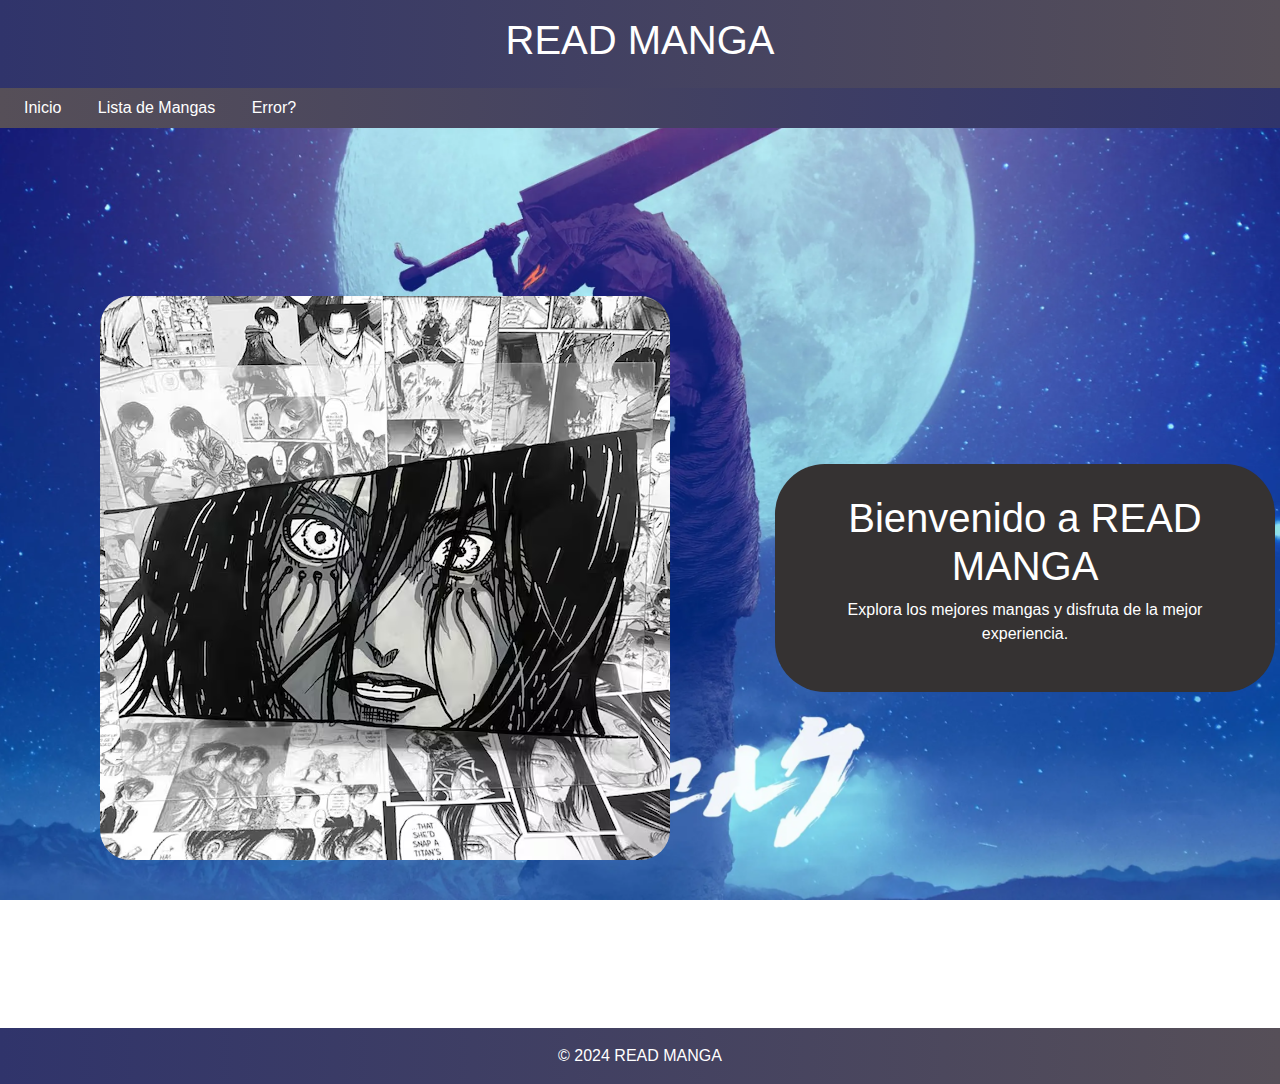
<file: index.html>
<!DOCTYPE html>
<html lang="en">
<head>
    <meta charset="UTF-8">
    <meta name="viewport" content="width=device-width, initial-scale=1.0">
    <title>READ MANGA</title>
    <link href="https://cdn.jsdelivr.net/npm/bootstrap@5.3.0/dist/css/bootstrap.min.css" rel="stylesheet">
    <link rel="stylesheet" href="style.css">
</head>
<body>
    <header>
        <h1>READ MANGA</h1>
    </header>
    <nav>
        <a href="index.html">Inicio</a>
        <a href="mangas.html">Lista de Mangas</a>
        <a href="contacto.html">Error?</a>
    </nav>
    <div class="index-grid">
        <div class="image-content">
            <img src="img/Fondo/shingeki.avif" alt="Imagen de ejemplo">
        </div>

        <div class="text-content">
            <h1>Bienvenido a READ MANGA</h1>
            <p>Explora los mejores mangas y disfruta de la mejor experiencia.</p>
        </div>
    </div>

    <footer>© 2024 READ MANGA</footer>
</body>
</html>
</file>
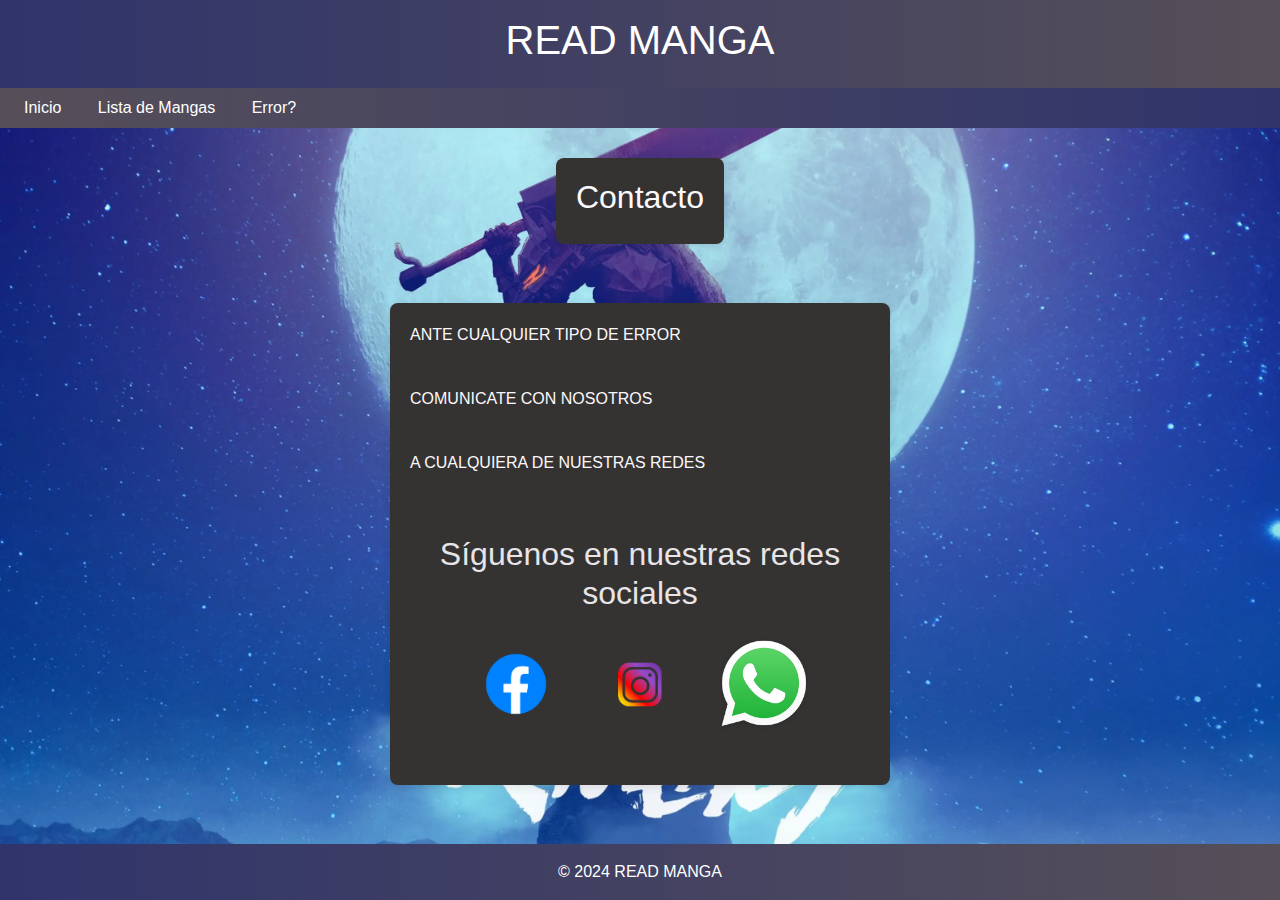
<file: contacto.html>
<!DOCTYPE html>
<html lang="en">
<head>
    <meta charset="UTF-8">
    <meta name="viewport" content="width=device-width, initial-scale=1.0">
    <title>Contacto</title>
    <link href="https://cdn.jsdelivr.net/npm/bootstrap@5.3.0/dist/css/bootstrap.min.css" rel="stylesheet">
    <link rel="stylesheet" href="style.css">
</head>
<body>
    <header>
        <h1>READ MANGA</h1>
    </header>
    <nav>
        <a href="index.html">Inicio</a>
        <a href="mangas.html">Lista de Mangas</a>
        <a href="contacto.html">Error?</a>
    </nav>
    <div class="container-error">
        <h2>Contacto</h2>
    </div>
    <div class="container-error">
        <div class="instrucciones">
            <p>ANTE CUALQUIER TIPO DE ERROR</p><br>
            <p>COMUNICATE CON NOSOTROS</p><br>
            <p>A CUALQUIERA DE NUESTRAS REDES</p><br>
        </div>

        <div class="redes-sociales">
            <h2>Síguenos en nuestras redes sociales</h2>
            <ul>
                <li><a href="https://www.facebook.com/" target="_blank" title="Facebook">
                    <img src="img/redes/face.png" alt="Facebook">
                </a></li>
                <li><a href="https://www.instagram.com/" target="_blank" title="Instagram">
                    <img src="img/redes/insta.png" alt="Instagram">
                </a></li>
                <li><a href="https://web.whatsapp.com/" target="_blank" title="LinkedIn">
                    <img src="img/redes/wp.png" alt="LinkedIn">
                </a></li>
            </ul>
        </div>
    </div>
    <footer>© 2024 READ MANGA</footer>
</body>
</html>
</file>
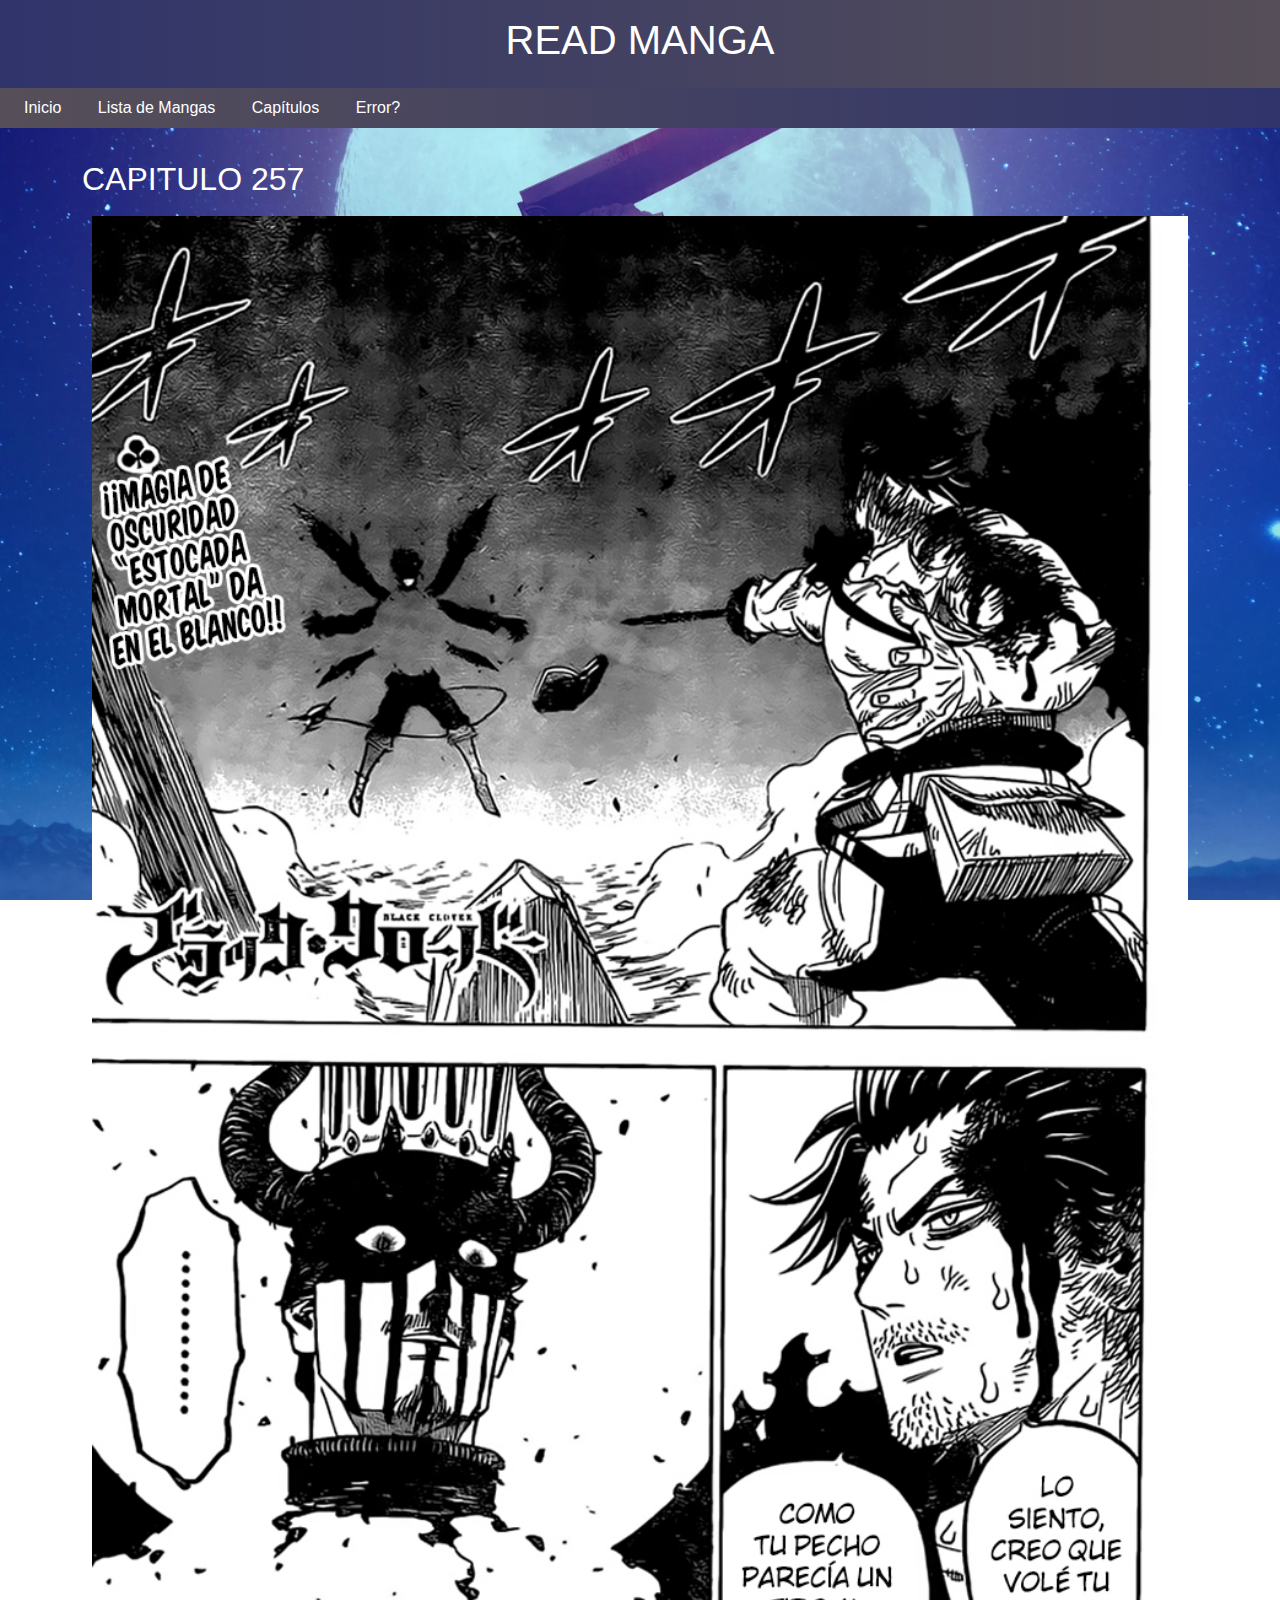
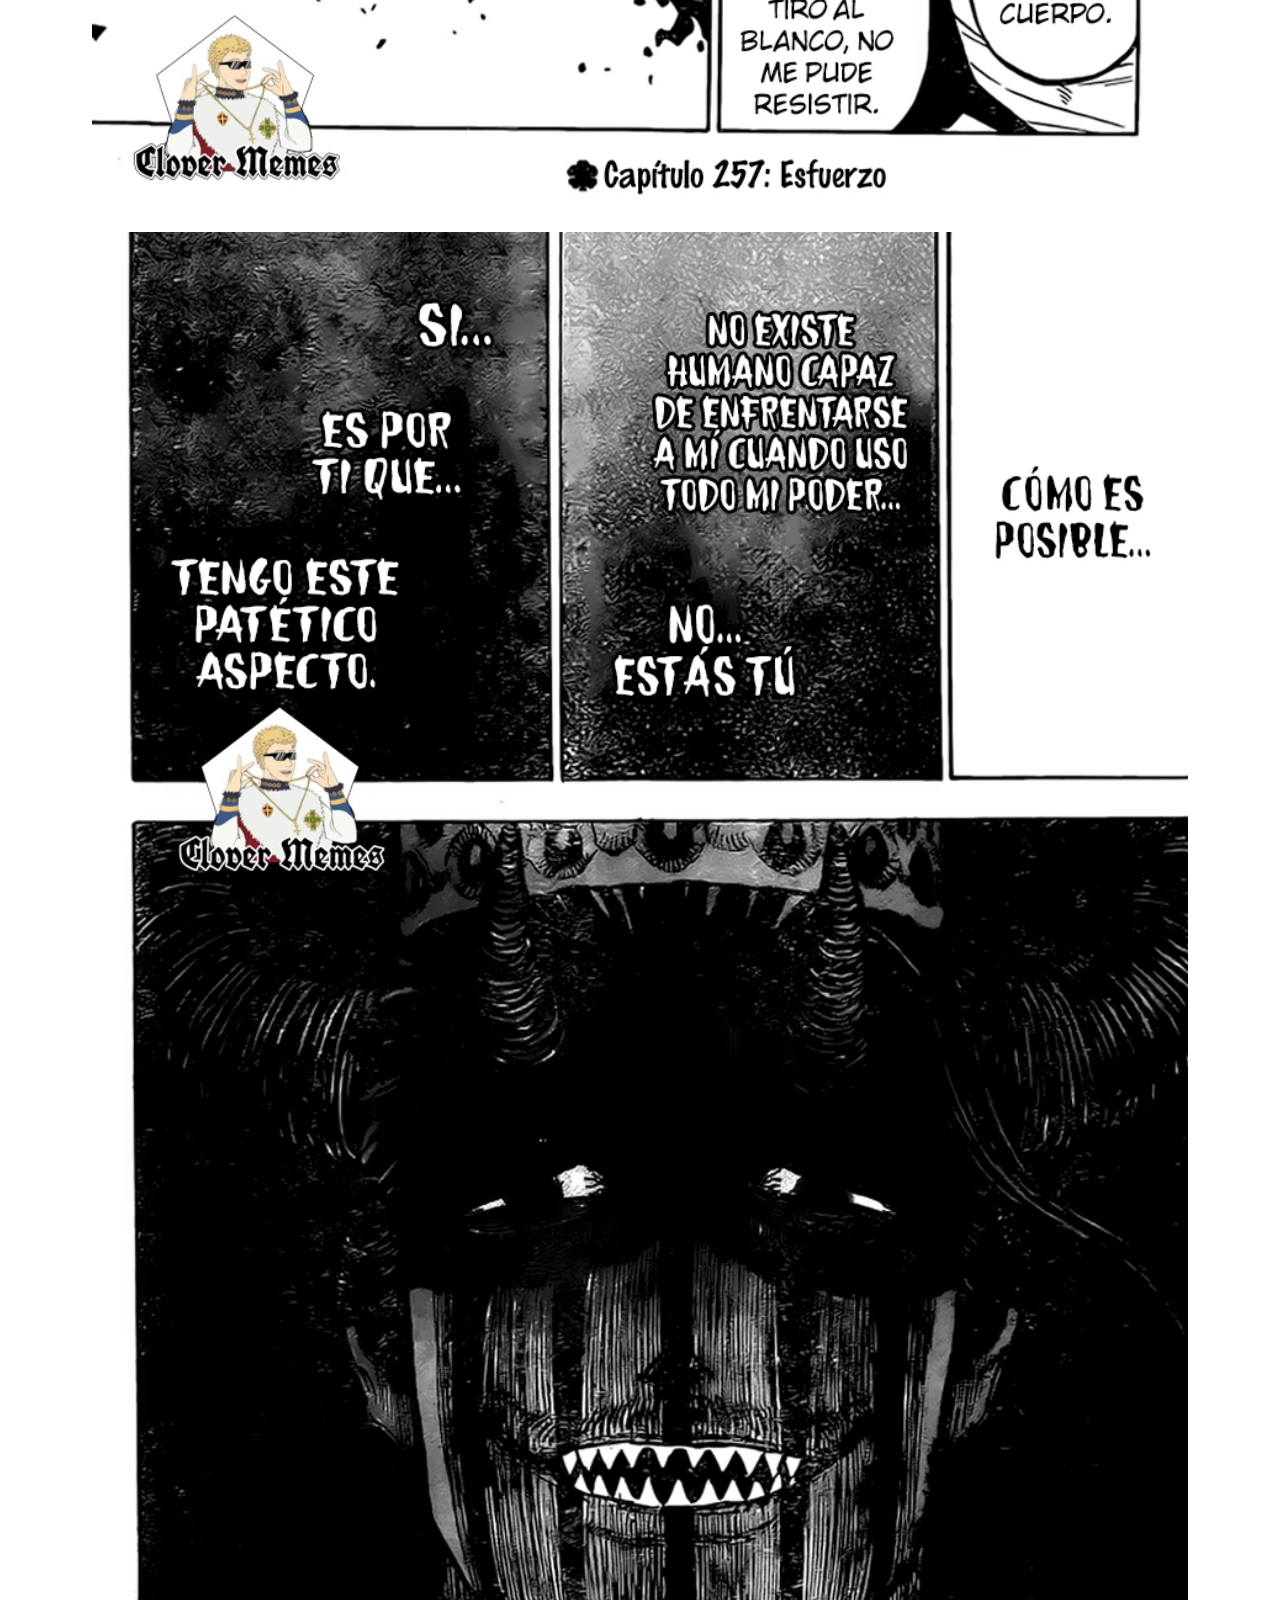
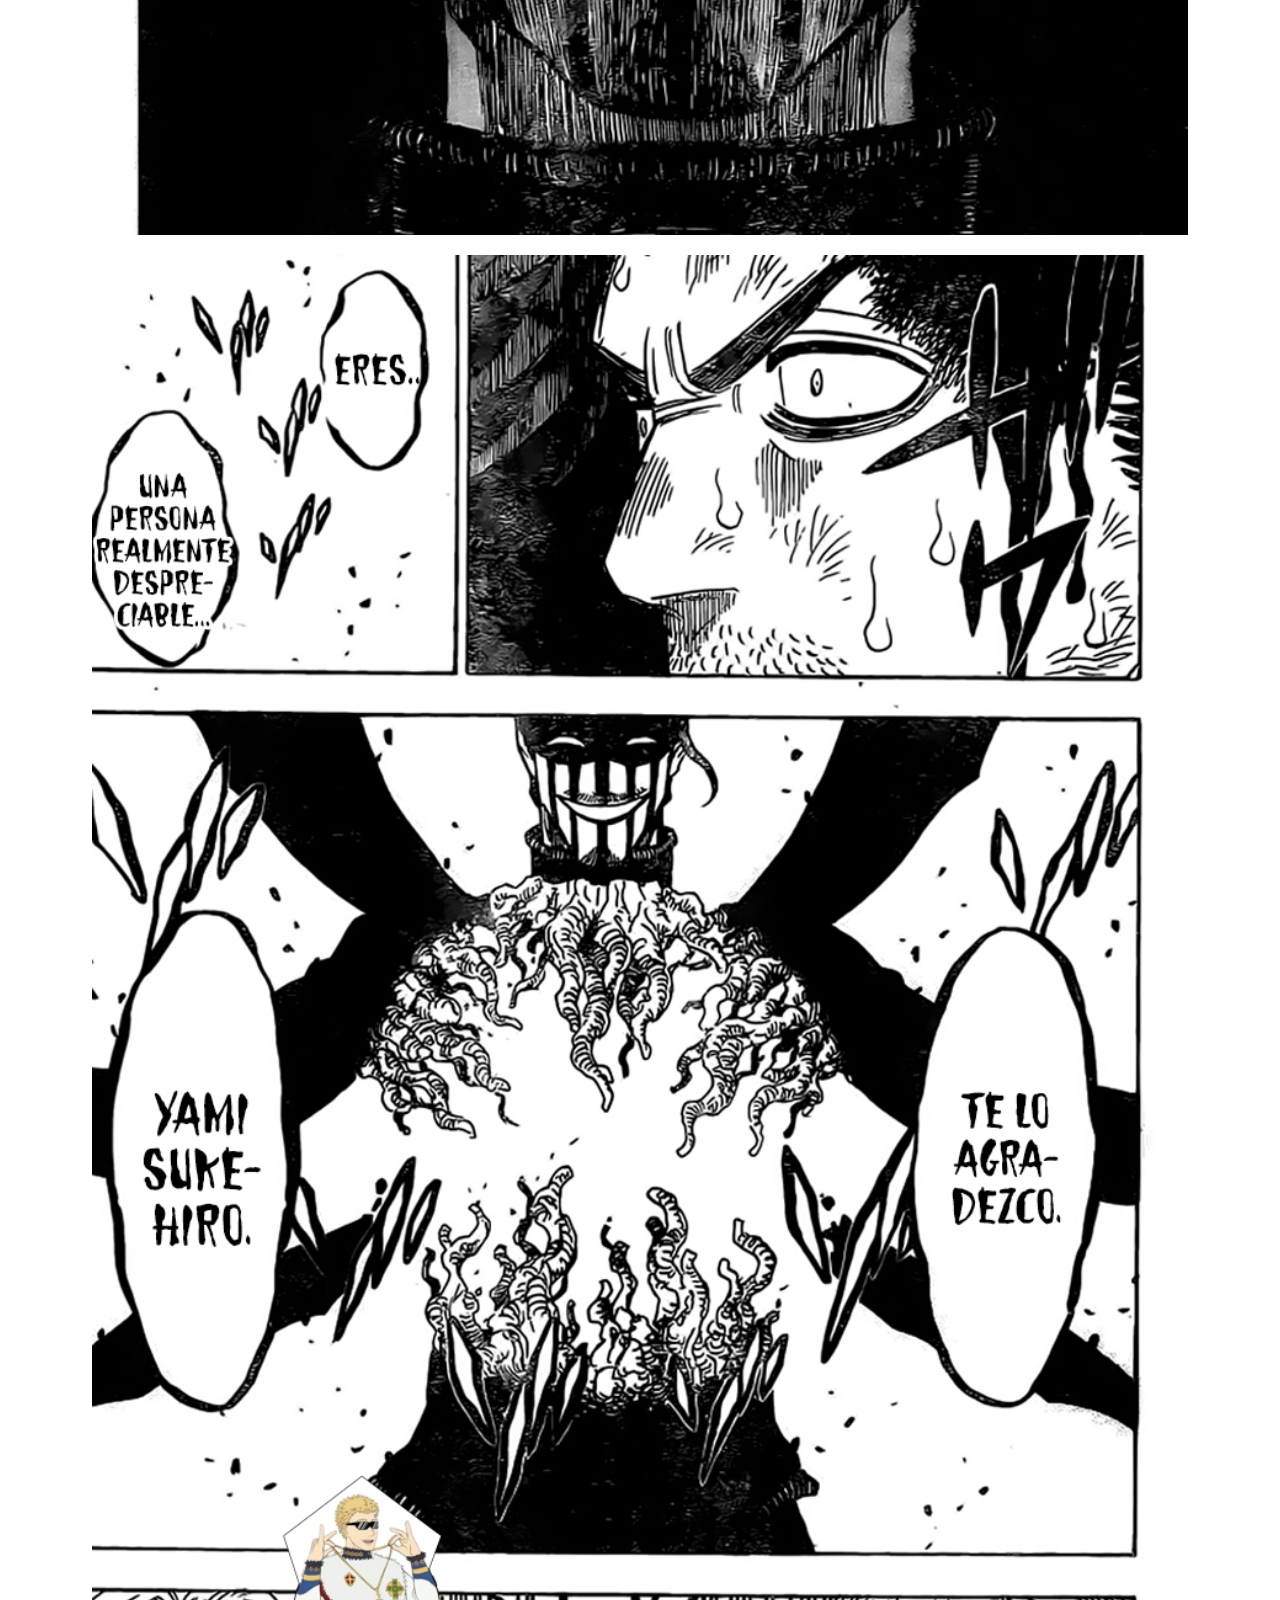
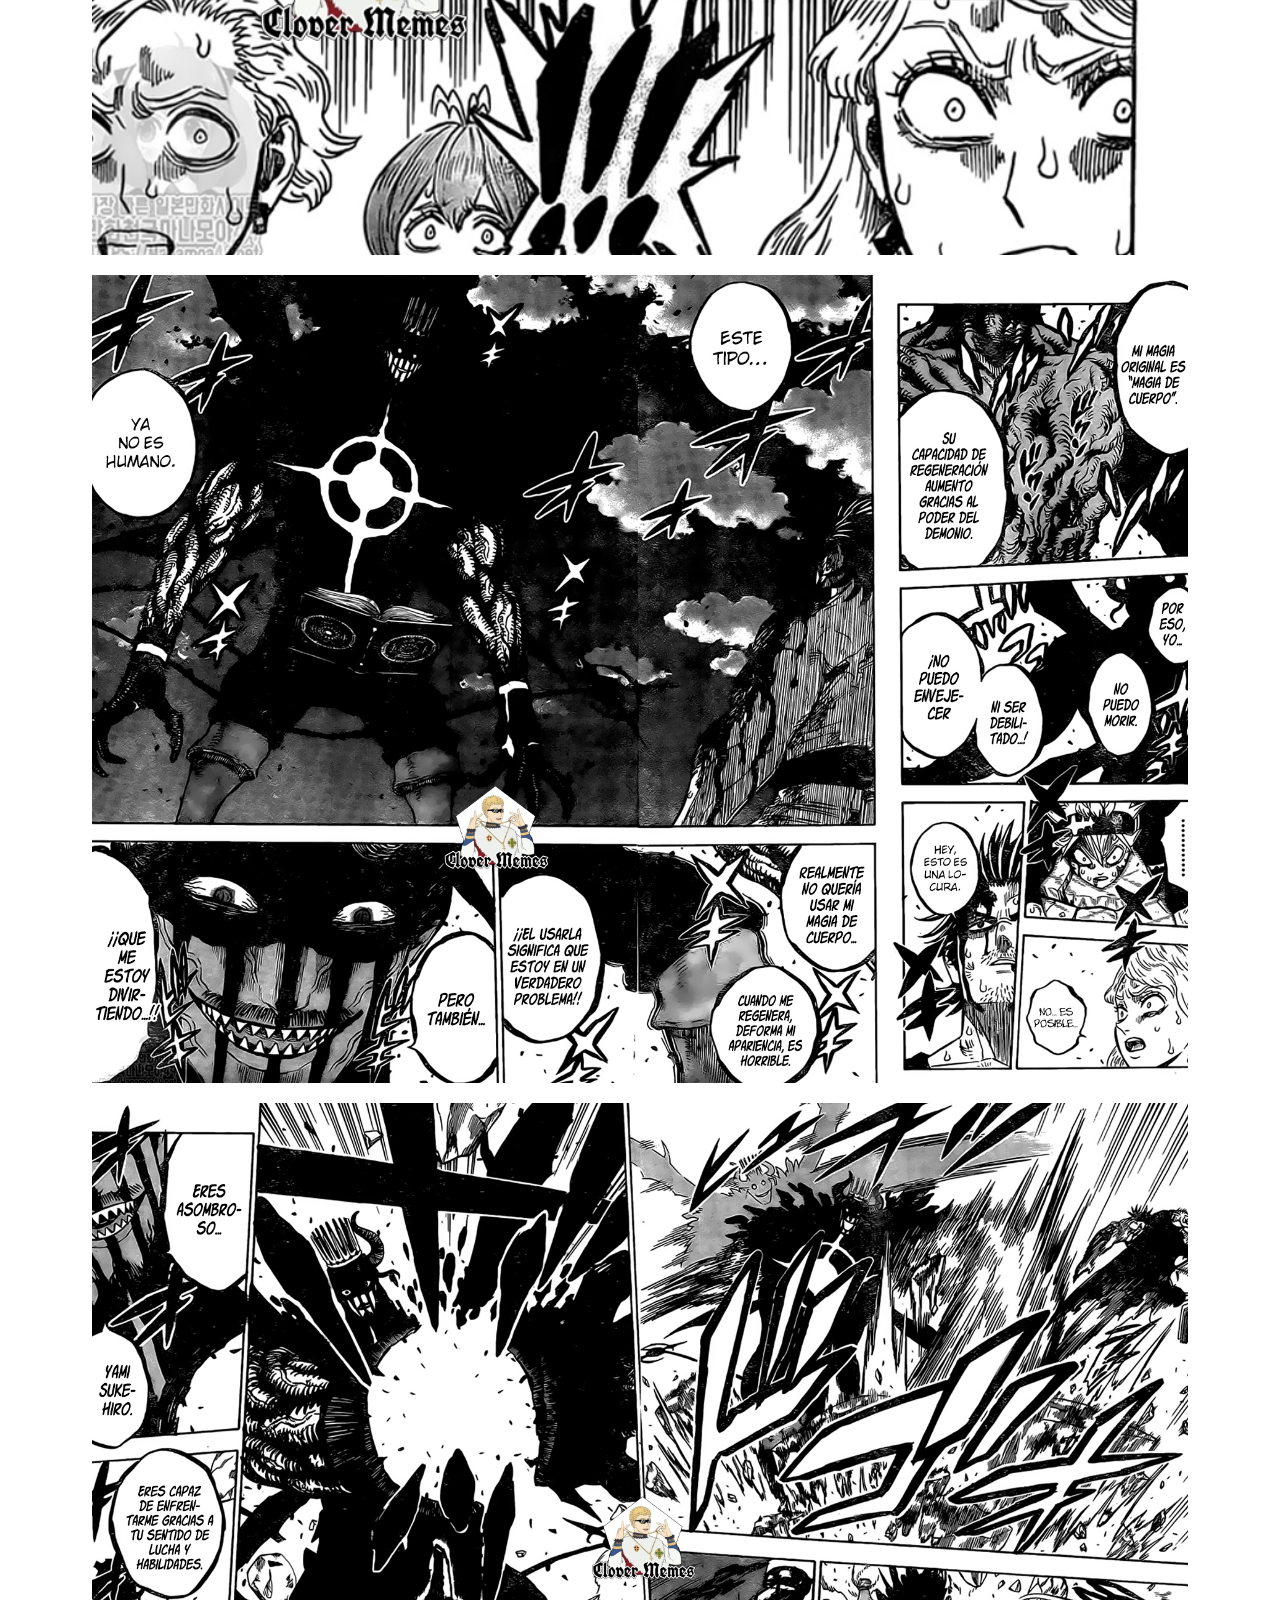
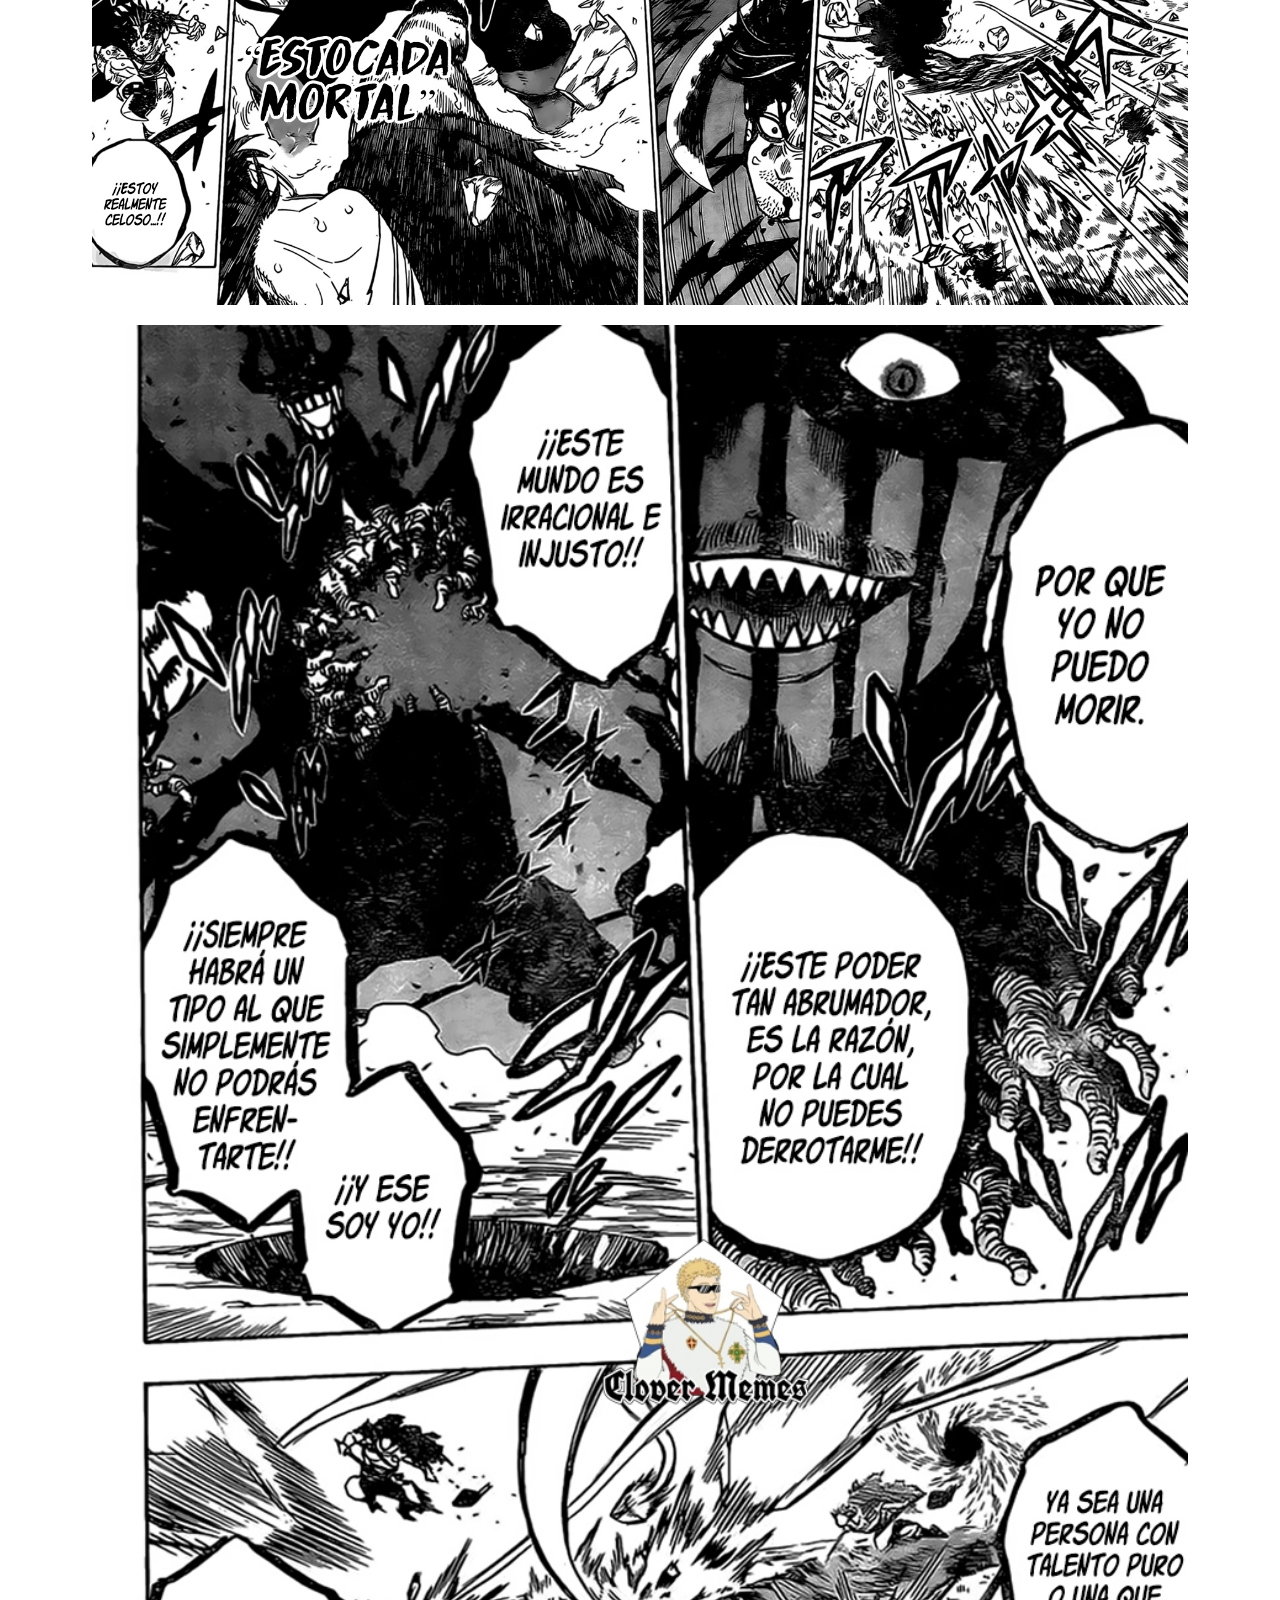
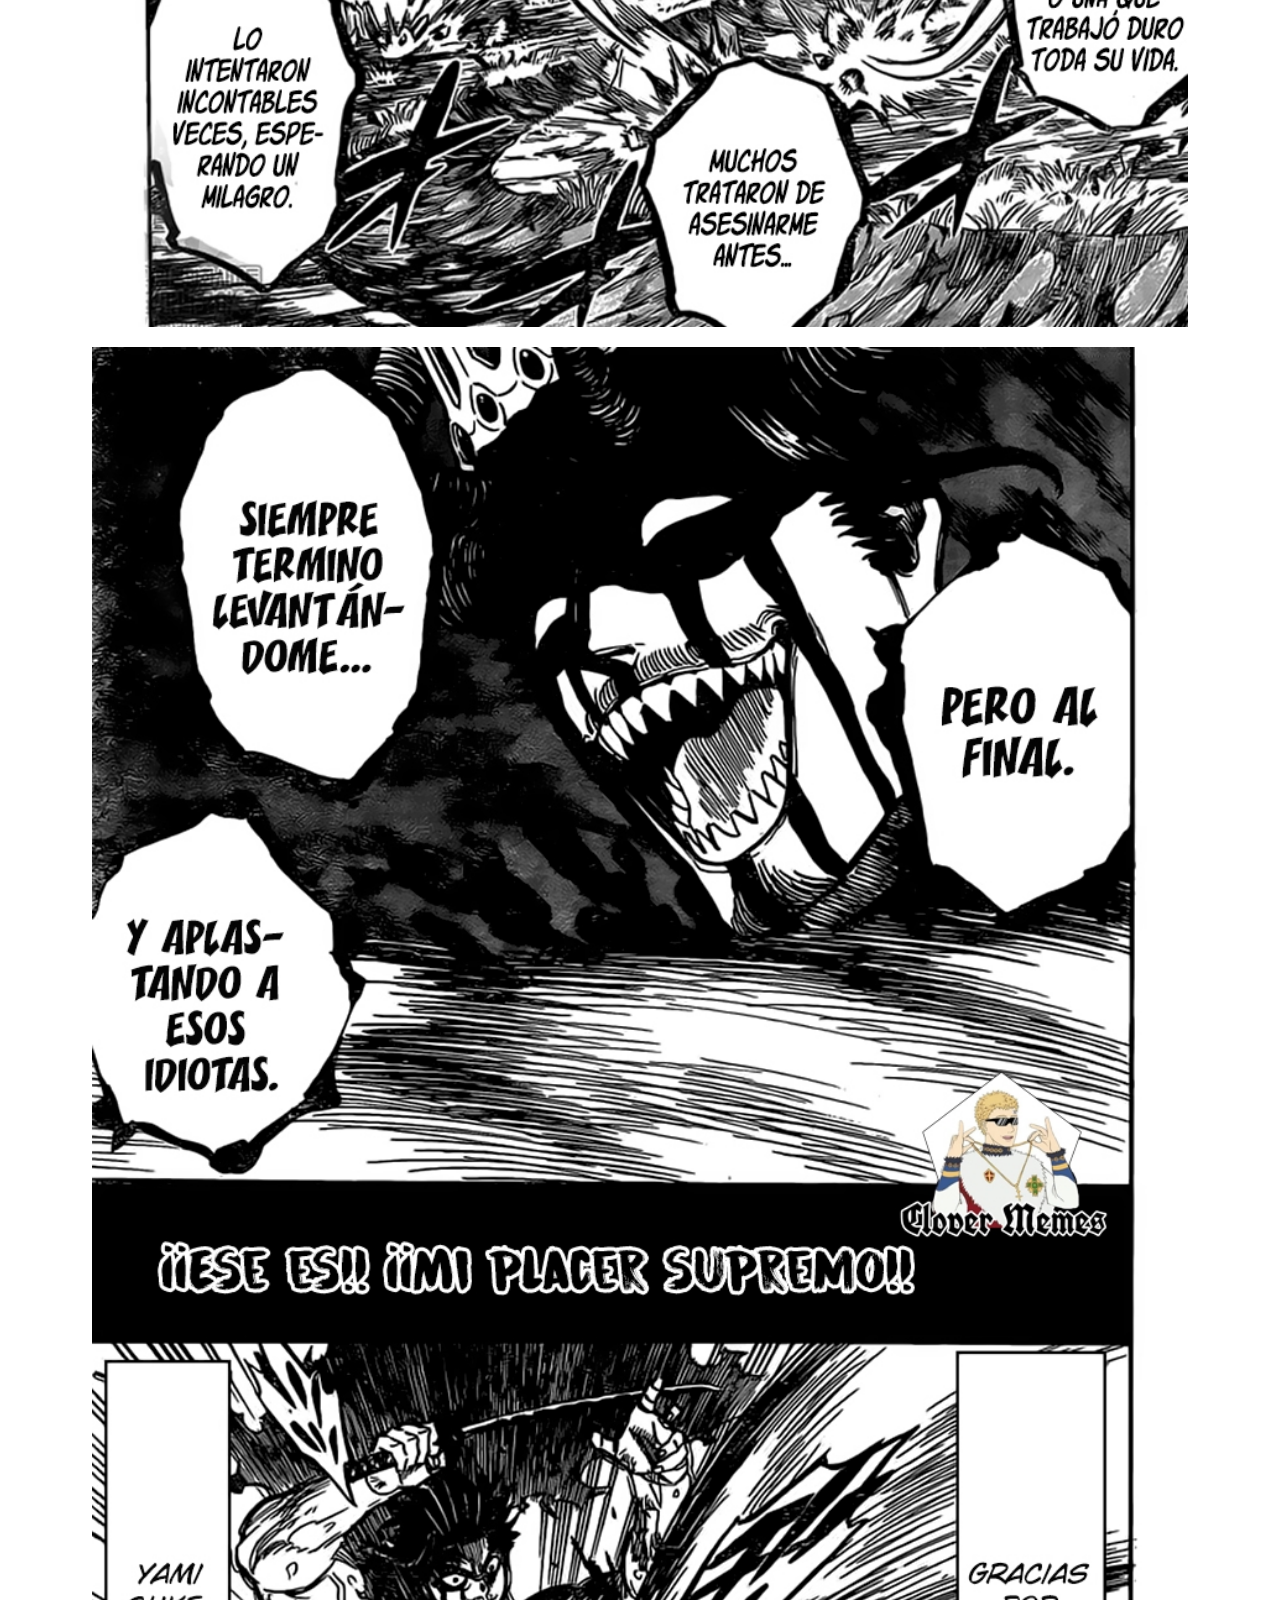
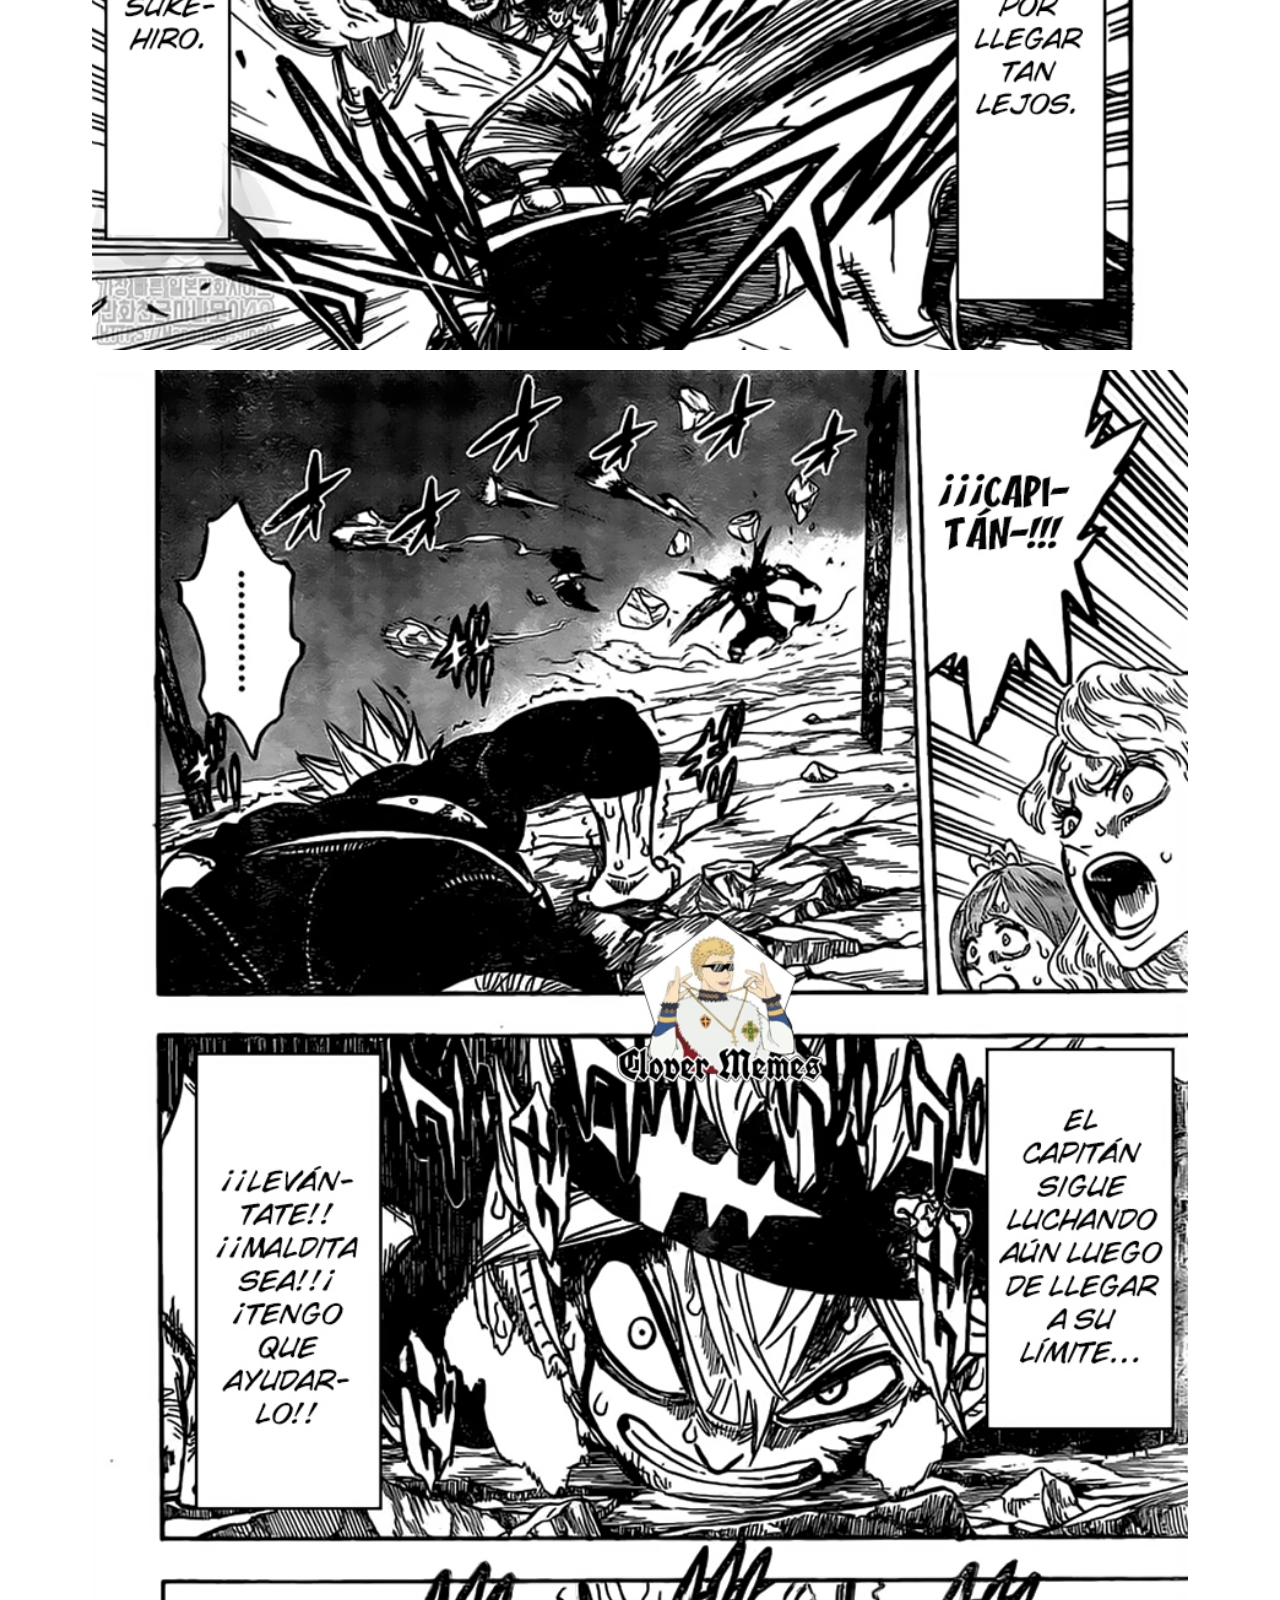
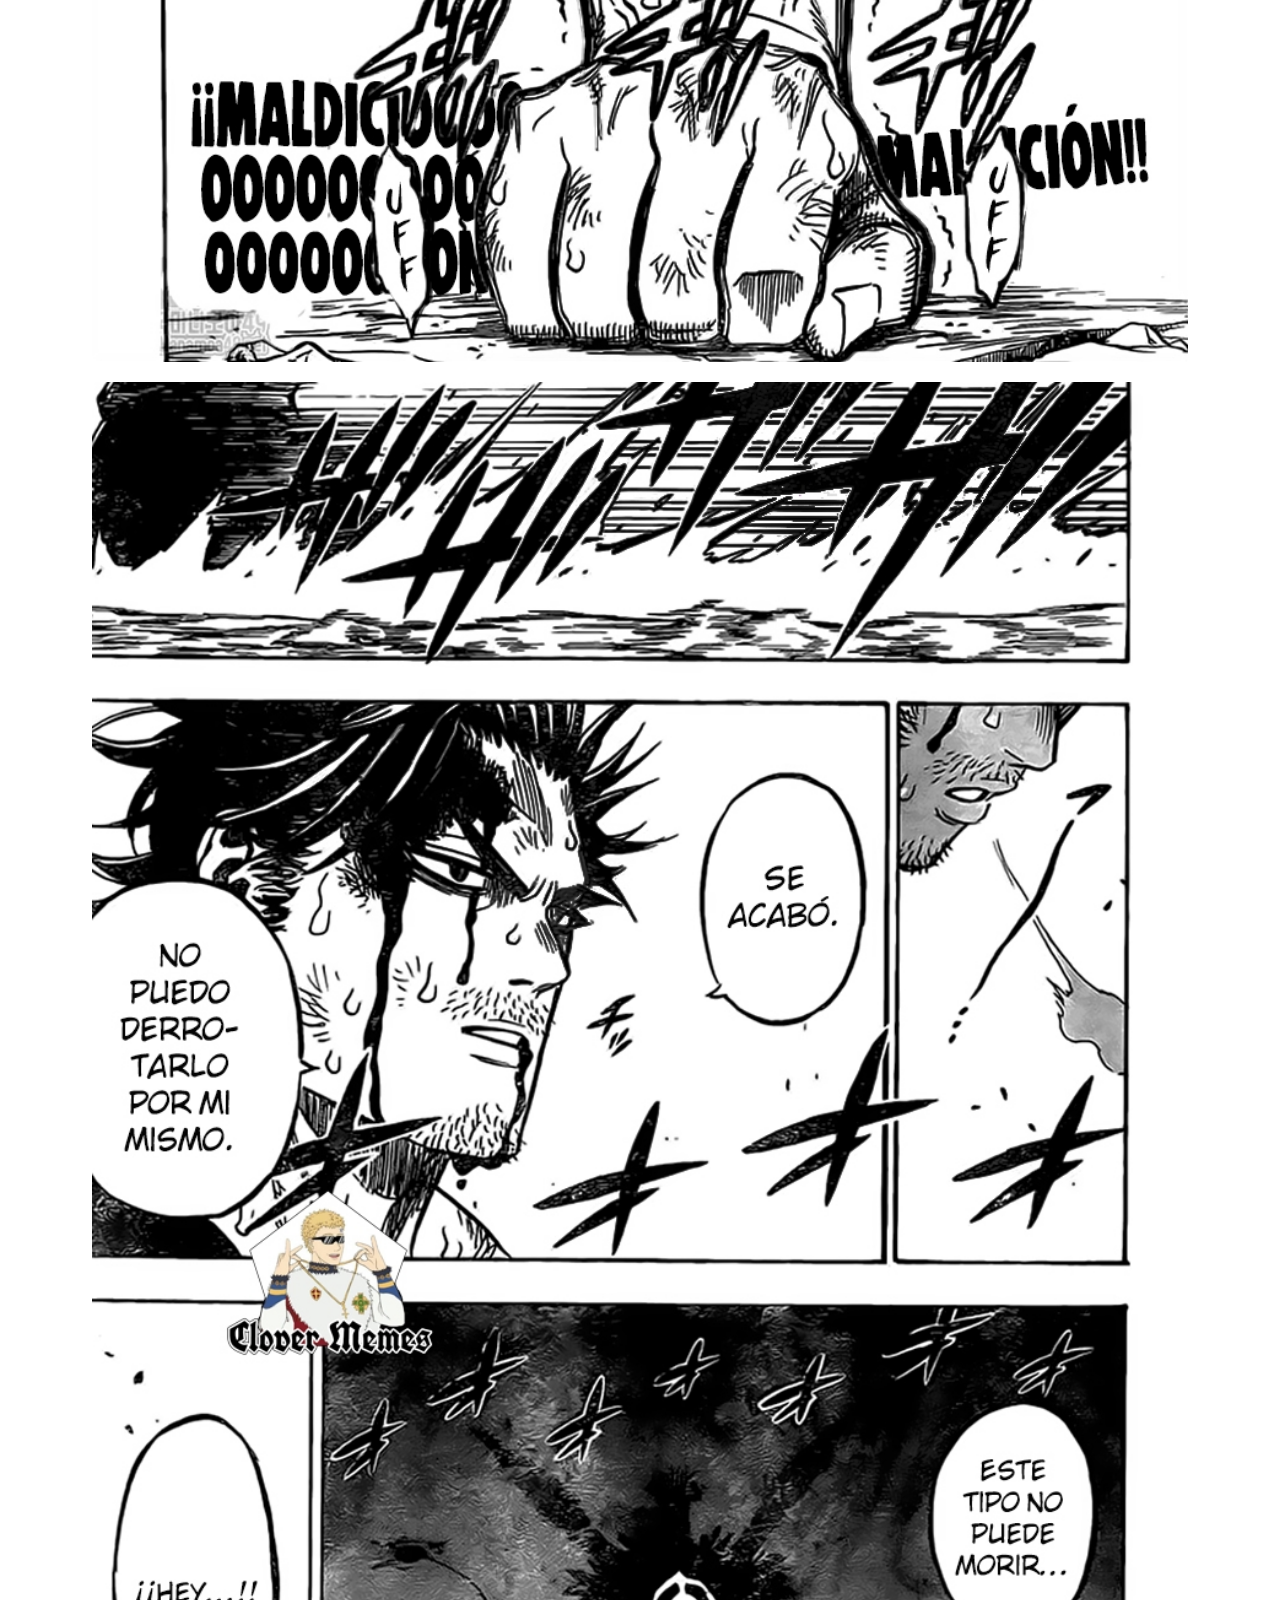
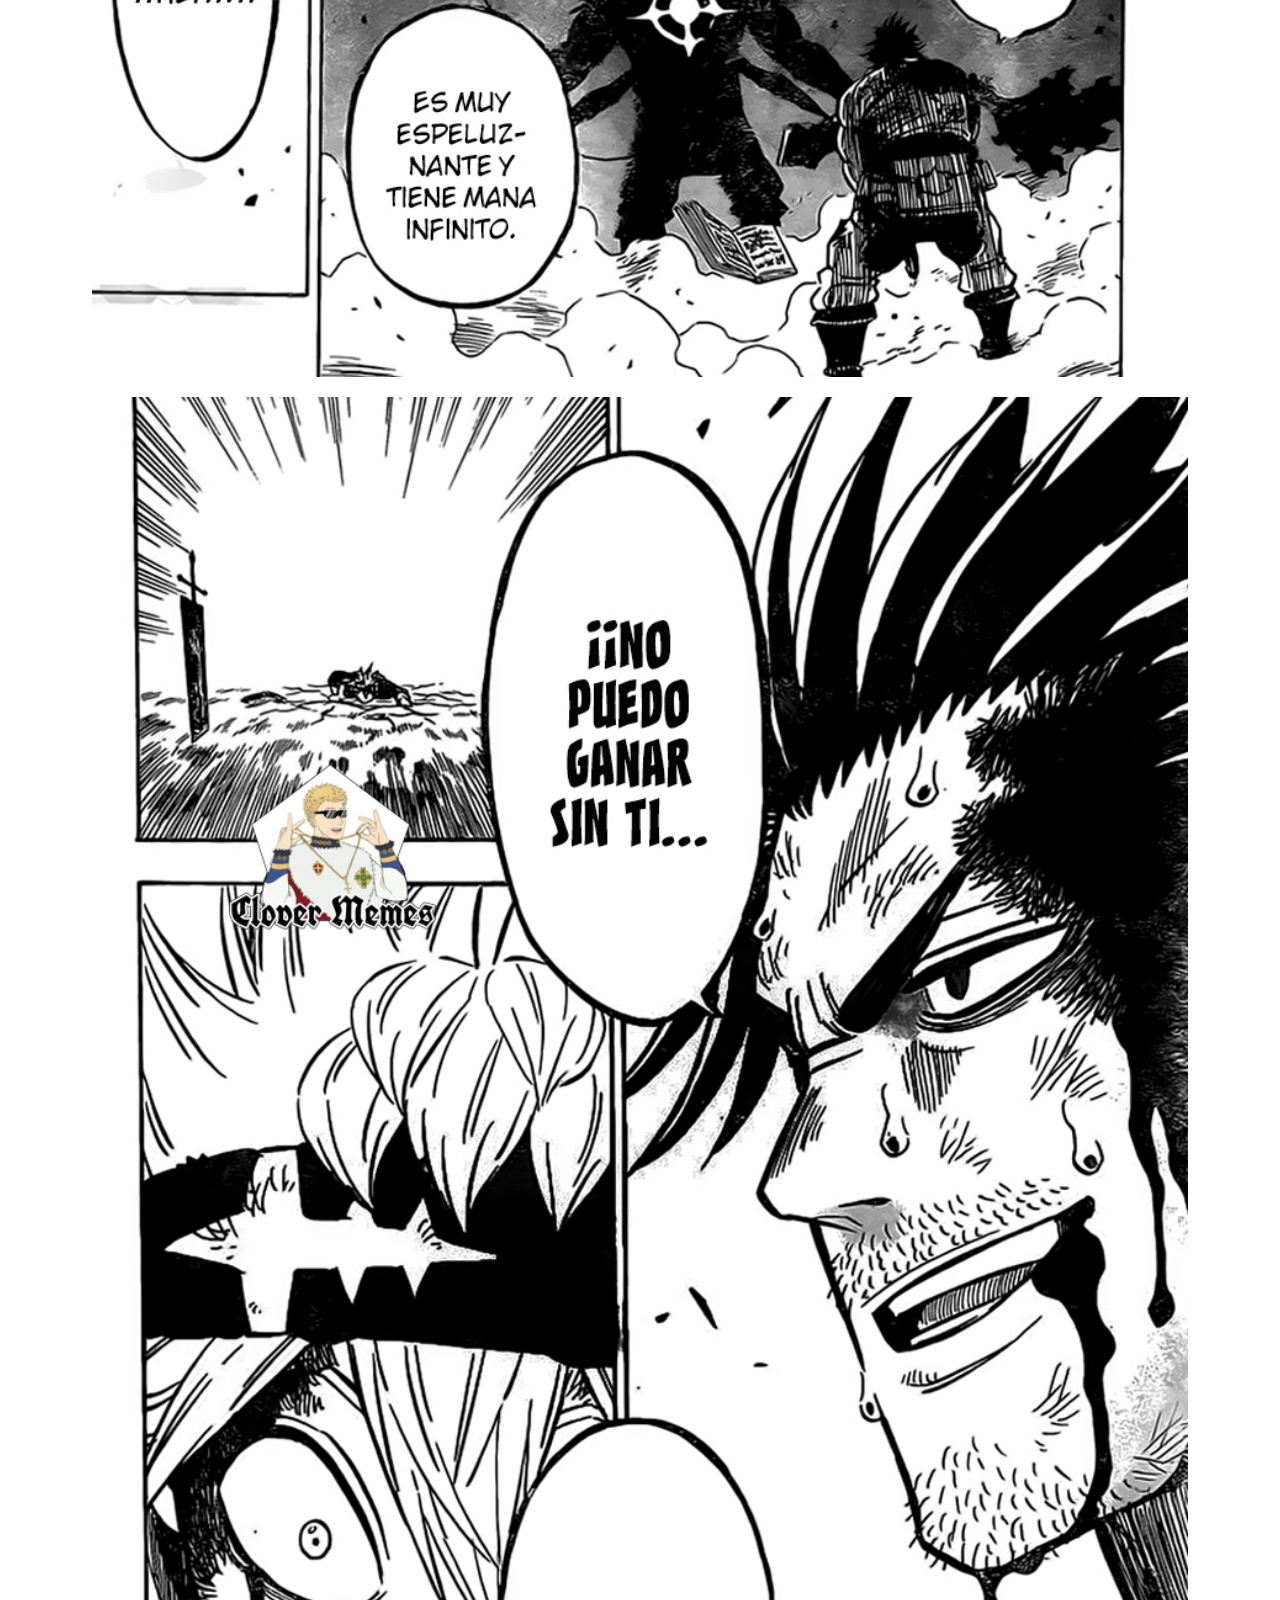
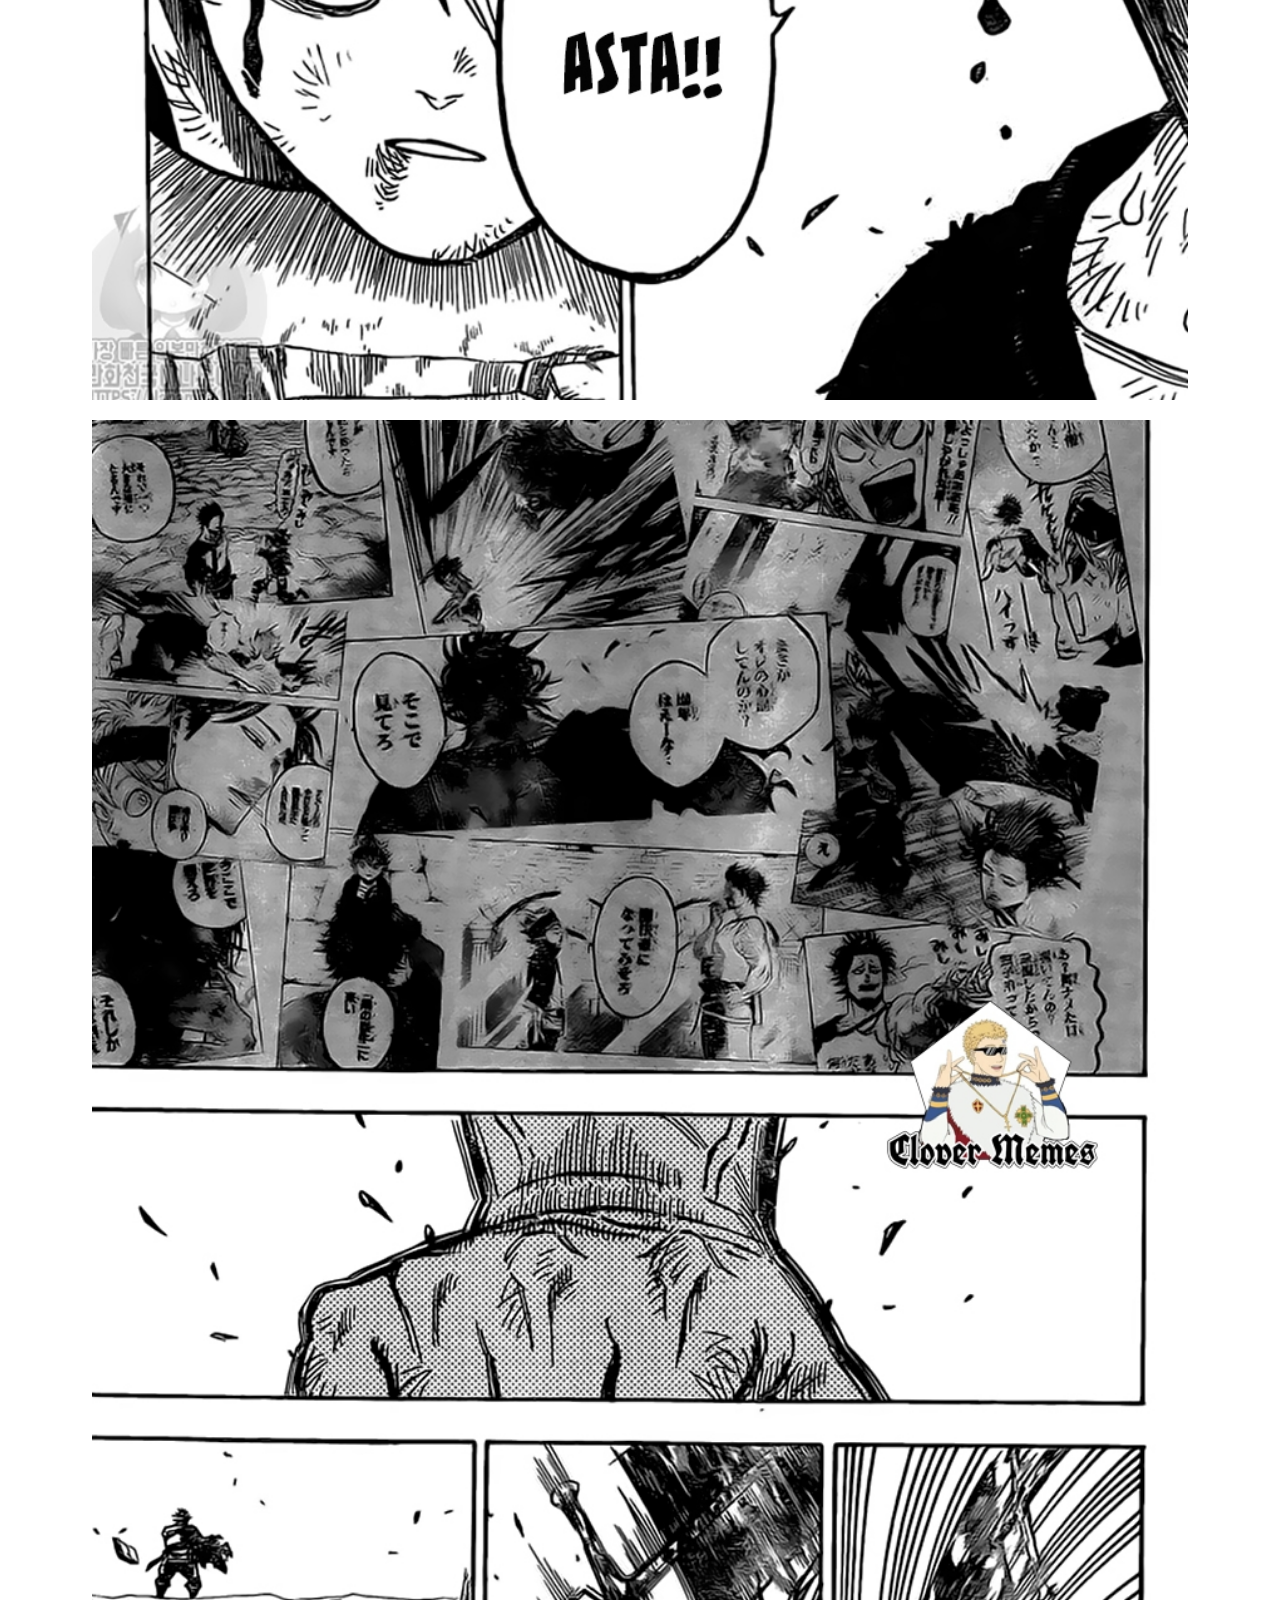
<file: lector.html>
<!DOCTYPE html>
<html lang="en">
<head>
    <meta charset="UTF-8">
    <meta name="viewport" content="width=device-width, initial-scale=1.0">
    <title>Lector de Manga</title>
    <link href="https://cdn.jsdelivr.net/npm/bootstrap@5.3.0/dist/css/bootstrap.min.css" rel="stylesheet">
    <link rel="stylesheet" href="style.css">
</head>
<body>
    <header>
        <h1>READ MANGA</h1>
    </header>
    <nav>
        <a href="index.html">Inicio</a>
        <a href="mangas.html">Lista de Mangas</a>
        <a href="capitulos.html">Capítulos</a>
        <a href="contacto.html">Error?</a>
    </nav>
    <div class="container">
        <h2>CAPITULO 257</h2>
        <div class="image-grid">
            <img src="img/Capitulo 257 BC/01.jpeg" alt="Page 1">
            <img src="img/Capitulo 257 BC/02.jpeg" alt="Page 2">
            <img src="img/Capitulo 257 BC/03.jpeg" alt="Page 3">
            <img src="img/Capitulo 257 BC/04.jpeg" alt="Page 4">
            <img src="img/Capitulo 257 BC/05.jpeg" alt="Page 5">
            <img src="img/Capitulo 257 BC/06.jpeg" alt="Page 6">
            <img src="img/Capitulo 257 BC/07.jpeg" alt="Page 7">
            <img src="img/Capitulo 257 BC/08.jpeg" alt="Page 8">
            <img src="img/Capitulo 257 BC/09.jpeg" alt="Page 9">
            <img src="img/Capitulo 257 BC/10.jpeg" alt="Page 10">
            <img src="img/Capitulo 257 BC/11.jpeg" alt="Page 11">
            <img src="img/Capitulo 257 BC/12.jpeg" alt="Page 12">
        </div>
    </div>
    <footer>© 2024 READ MANGA</footer>
</body>
</html>
</file>
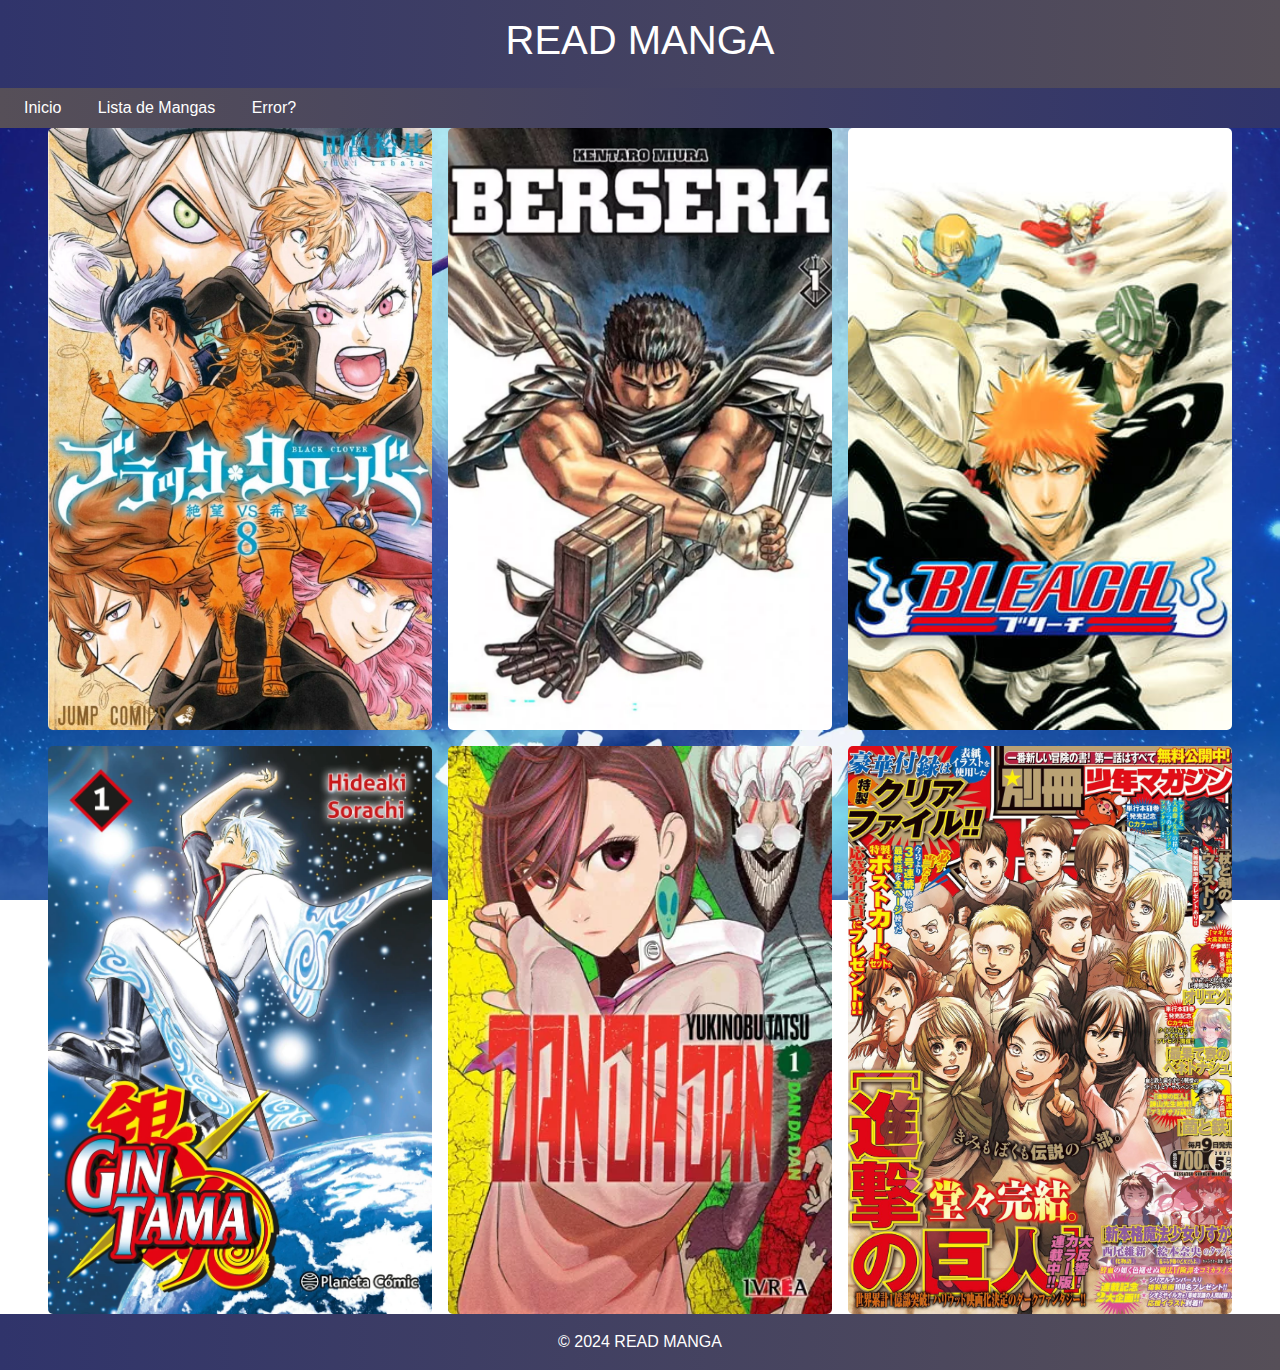
<file: mangas.html>
<!DOCTYPE html>
<html lang="en">
<head>
    <meta charset="UTF-8">
    <meta name="viewport" content="width=device-width, initial-scale=1.0">
    <title>Lista de Mangas</title>
    <link href="https://cdn.jsdelivr.net/npm/bootstrap@5.3.0/dist/css/bootstrap.min.css" rel="stylesheet">
    <link rel="stylesheet" href="style.css">
</head>
<body>
    <header>
        <h1>READ MANGA</h1>
    </header>
    <nav>
        <a href="index.html">Inicio</a>
        <a href="mangas.html">Lista de Mangas</a>
        <a href="contacto.html">Error?</a>
    </nav>
    <!-- Lista de mangas -->
    <div class="manga-list">
        <!-- Cada manga -->
        <div class="manga-item">
            <a href="capitulos.html"><img src="img/Mangas/BLACK CLOVER.webp" alt="Manga 1"></a>
        </div>
        <div class="manga-item">
            <img src="img/Mangas/BERSERK.webp" alt="Manga 2">
        </div>
        <div class="manga-item">
            <img src="img/Mangas/BLEACH.jpg" alt="Manga 3">
        </div>
        <div class="manga-item">
            <img src="img/Mangas/GINTAMA.webp" alt="Manga 4">
        </div>
        <div class="manga-item">
            <img src="img/Mangas/DANDADAN.webp" alt="Manga 5">
        </div>
        <div class="manga-item">
            <img src="img/Mangas/SHINGEKI.jpg" alt="Manga 6">
        </div>
        <!-- Agrega más mangas aquí -->
    </div>
    <footer>© 2024 READ MANGA</footer>
</body>
</html>
</file>
<file: style.css>
body {
    font-family: Arial, sans-serif;
    margin: 0;
    padding: 0;
    background-image: url('img/Fondo/berserk.webp');
    background-repeat: no-repeat; 
    background-attachment: fixed; 
    background-size: cover;
    background-position: center;
    min-height: 100vh;
    margin: 0;
    display: flex;
    flex-direction: column;
}

header {
    background: linear-gradient(to right, #30346b, #564f58);
    color: white;
    padding: 1rem;
    position: relative;
    text-align: center;
    z-index: 1;
}


.index-grid {
    display: grid;
    grid-template-columns: 1fr 1fr; /* Exactamente 2 columnas */
    width: 100%;
    min-height: 100vh; 
}

.image-content {
    display: flex;
    justify-content: center;
    align-items: center;
    padding: 100px; 
}

.image-content img {
    height: auto;
    border-radius: 30px; /* Bordes redondeados opcionales */
}

.text-content {
    display: flex;
    flex-direction: column;
    justify-content: center;
    align-items: center;
    color: white;
    padding: 10px;
    text-align: center;
    max-width: 500px; 
    margin: auto; 
    background-color: rgb(53, 50, 50); 
    padding: 30px; 
    border-radius: 50px; 
}


nav {
    background: linear-gradient(to left, #30346b, #564f58);
    padding: 0.5rem;
}

nav a {
    color: white;
    text-decoration: none;
    margin: 0 1rem;
}

nav a:hover {
    text-decoration: underline;
}

.container {
    position: relative;
    z-index: 2;
    color: white;
    padding-top: 2rem;
}

/* Estilo para la lista de mangas */
.manga-list {
    display: flex;
    flex-wrap: wrap; 
    justify-content: center; 
    gap: 1rem; 
}

/* Estilo para cada item (imagen de manga) */
.manga-item {
    flex: 0 0 30%; 
    overflow: hidden; 
    display: flex; 
    justify-content: center; 
    align-items: center; 
}

.manga-item img {
    width: 100%; 
    height: 100%; 
    object-fit: cover; 
    border-radius: 5px; 
}

.grid-container {
    display: grid;
    gap: 1rem;
    grid-template-columns: repeat(auto-fit, minmax(150px, 1fr));
}

.flex-container {
    display: flex;
    flex-wrap: wrap;
    gap: 1rem;
    justify-content: center;
}

.image-grid img {
    width: 100%;
    border-radius: 5px;
    padding: 10px;
}

/* */
.container-error {
    max-width: 500px; 
    margin: auto; 
    background-color: rgb(53, 50, 50); 
    padding: 20px; 
    border-radius: 8px; 
    box-shadow: 0 2px 10px rgba(0, 0, 0, 0.1); /
}

.container-error h2 {
    color: #fcf9fc; 
}

.instrucciones {
    margin-bottom: 20px; 
    color: #fcf9fc; 
}


.redes-sociales {
    text-align: center; 
}

.redes-sociales h2 {
    color: #e7e5e7; 
}

.redes-sociales ul {
    list-style: none; 
    padding: 0; 
}

.redes-sociales li {
    display: inline-block; 
    margin: 0 10px; /* Espaciado entre los íconos */
}

.redes-sociales img {
    width: 100px; 
    height: auto; 
    transition: transform 0.3s; 
}
/* */



footer {
    text-align: center;
    padding: 1rem;
    background: linear-gradient(to right, #30346b, #564f58);
    color: white;
    margin-top: auto;
}
</file>
